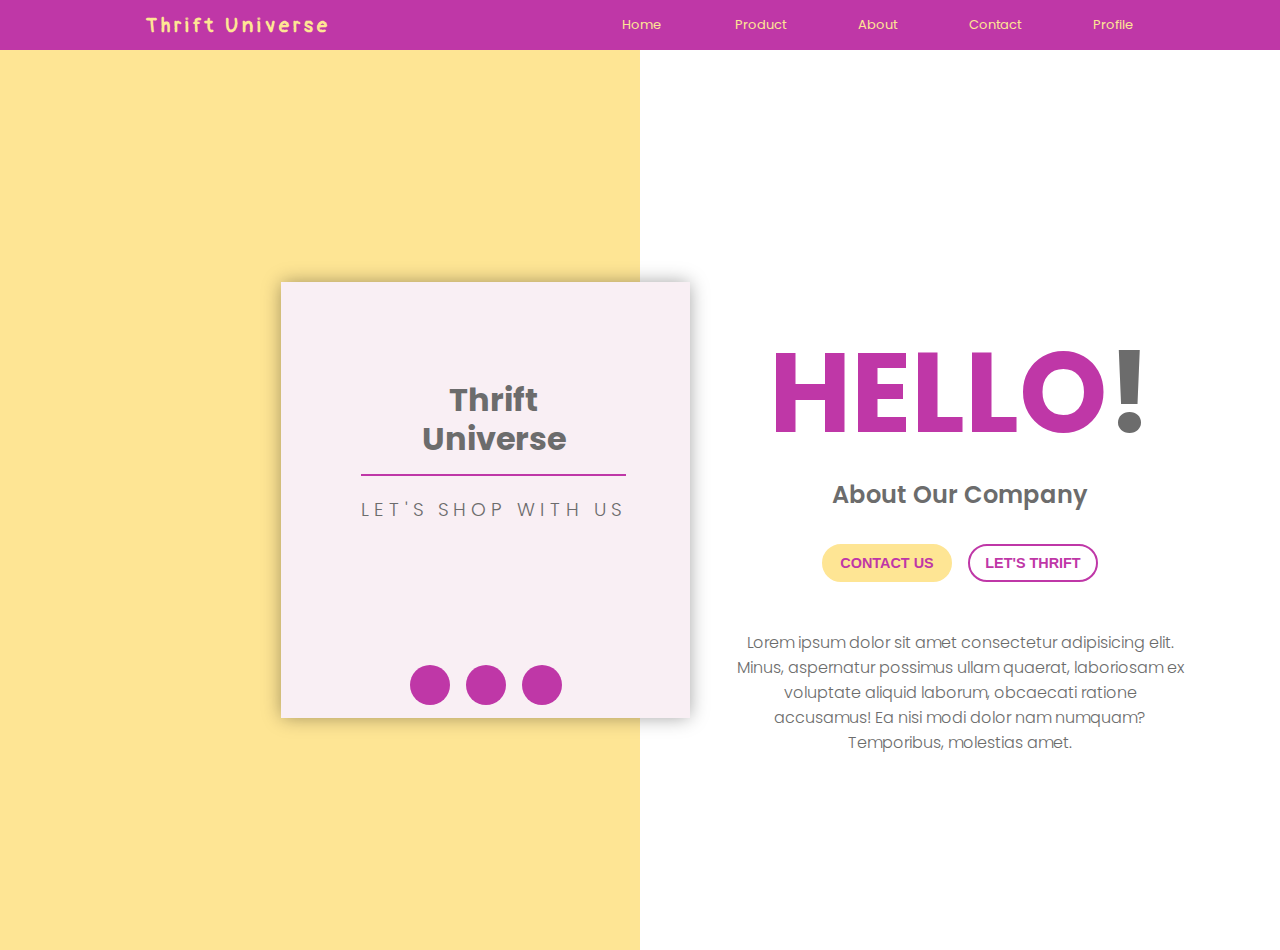
<file: src/main/webapp/about.html>
<!DOCTYPE html>
<html>
  <head>
    <meta charset="utf-8">
    <meta http-equiv="X-UA-Compatible" content="IE=edge">
    <title>About Page</title>
    <meta name="viewport" content="width=device-width, initial-scale=1">
    <link rel="shortcut icon" href="./images/favicon.png" type="image/x-icon">
    <link rel="stylesheet" href="css/about.css">
    <link rel="stylesheet" href="css/home.css">
    <link rel="stylesheet" href="https://cdnjs.cloudflare.com/ajax/libs/font-awesome/5.15.1/css/all.min.css" integrity="sha512-+4zCK9k+qNFUR5X+cKL9EIR+ZOhtIloNl9GIKS57V1MyNsYpYcUrUeQc9vNfzsWfV28IaLL3i96P9sdNyeRssA==" crossorigin="anonymous" />
  </head>
  <body>
      <!-- navbar -->
      <nav>
        <div class="logo">
            <h4>Thrift Universe</h4>
        </div>

        <ul>
            <li><a href="home.html">Home</a></li>
                <li><a href="product.html">Product</a></li>
                <li><a href="about.html">About</a></li>
                <li><a href="contactus.html">Contact</a></li>
                <li><a href="editProfile.html">Profile</a></li>
        </ul>

        <div class="menu-toggle">
            <input type="checkbox"/>
            <span></span>
            <span></span>
            <span></span>
        </div>
    </nav>
    
        
    <div class = "about-wrapper">
      <div class = "about-left">
        <div class = "about-left-content">
              <div>
            <h2>Thrift<br>Universe</h2>
            <h3>Let's Shop with Us</h3>
          </div>

          <ul class = "icons">
            <li><i class = "fab fa-facebook-f"></i></li>
            <li><i class = "fab fa-google"></i></li>
            <li><i class = "fab fa-instagram"></i></li>
          </ul>
        </div>
      </div>

      <div class = "about-right">
        <h1>Hello<span>!</span></h1>
        <h2>About Our Company</h2>
        <div class = "about-btns">
          <button type = "button" class = "btn btn-pink">Contact Us</button>
          <button type = "button" class = "btn btn-white">Let's Thrift</button>
        </div>

        <div class = "about-thrift">
          <p>Lorem ipsum dolor sit amet consectetur adipisicing elit. Minus, aspernatur possimus ullam quaerat, laboriosam ex voluptate aliquid laborum, obcaecati ratione accusamus! Ea nisi modi dolor nam numquam? Temporibus, molestias amet.</p>
        </div>        
      </div>
    </div>
     
    <script src="js/home.js"></script>
  </body>
</html>
</file>
<file: src/main/webapp/css/about.css>
@import url('https://fonts.googleapis.com/css2?family=Poppins:wght@200;300;400;500;600;700;800&display=swap');


*{
    padding: 0;
    margin: 0;
    box-sizing: border-box;
}
body{
    font-family: 'Poppins', sans-serif;
    
}
.about-wrapper{
    height: 100vh;
}
.about-left{
    background: #FEE594;
    display: flex;
    flex-direction: column;
    align-items: center;
    justify-content: center;
    height: 100vh;
}
.about-left-content > div{
    background: #F9EFF4;
    padding: 4rem 4rem 8rem 5rem;
    text-align: center;
}
.about-left-content{
    box-shadow: 0px 0px 18px -1px rgba(0, 0, 0, 0.39);
    -webkit-box-shadow: 0px 0px 18px -1px rgba(0, 0, 0, 0.39);
    -moz-box-shadow: 0px 0px 18px -1px rgba(0, 0, 0, 0.39);
}

.about-left-content h2{
    font-size: 2rem;
    margin: 2.2rem 0 0.6rem 0;
    line-height: 1.2;
    color: #6c6c6c;
    padding-bottom: 1rem;
    border-bottom: 2px solid #BF37A7;
}
.about-left-content h3{
    text-transform: uppercase;
    font-weight: 300;
    letter-spacing: 5px;
    margin-top: 1.2rem;
    color: #6c6c6c;
}
.icons{
    background: #F9EFF4;
    display: flex;
    justify-content: center;
    padding: 0.8rem 0;
}
.icons li{
    list-style-type: none;
    background: #BF37A7;
    color: #FEE594;
    width: 40px;
    height: 40px;
    margin: 0 0.5rem;
    border-radius: 50%;
    display: flex;
    justify-content: center;
    align-items: center;
    font-size: 1.2rem;
    cursor: pointer;
    transition: all 0.5s ease-in-out;
}
.icons li:hover{
    background: #FEE594;
    color: #BF37A7;
}
.about-right{
    background: #fff;
    height: 100vh;
    display: flex;
    flex-direction: column;
    align-items: center;
    justify-content: center;
    padding: 0 5rem;
    text-align: center;
}
.about-right h1{
    font-size: 7rem;
    text-transform: uppercase;
    color: #BF37A7;
    padding-top: 5rem;
}
.about-right h1 span{
    color:#6c6c6c;
}
.about-right h2{
    font-weight: 600;
    color: #6c6c6c;
}
.about-btns{
    display: flex;
    margin: 2rem 0;
}
.btn{
    border: none;
    font-size: 0.9rem;
    text-transform: uppercase;
    border: 2px solid #000;
    border-radius: 20px;
    padding: 0.55rem 0;
    width: 130px;
    font-weight: 600;
    background: transparent;
    margin: 0 0.5rem;
    cursor: pointer;
}
.btn.btn-pink{
    background: #FEE594;
    color: #BF37A7;
    border-color: #FEE594;
    transition: all 0.5s ease-in-out;
}
.btn.btn-pink:hover{
    background: transparent;
    border-color: #BF37A7;
    color: #BF37A7;
}
.btn.btn-white{
    transition: all 0.5s ease-in-out;
    color: #BF37A7;
    border: 2px solid #BF37A7;
}
.btn.btn-white:hover{
    background: #FEE594;
    border-color: #FEE594;
    color: #BF37A7;
}
.about-thrift p{
    font-weight: 300;
    padding: 1rem;
    opacity: 1;
    color: #6c6c6c;
}


@media screen and (min-width: 992px){
    .about-wrapper{
        display: grid;
        grid-template-columns: repeat(2, 5fr);
    }
    .about-left{
        position: relative;
    }
    .about-left-content{
        position: absolute;
        right: -50px;
    }
}

@media screen and (max-width: 448px) {
    .about-left {
        height: 70vh;
    }

    .about-left-content > div{
        width: 300px;
        height: 50px;
    }

    .about-left-content h2{
        font-size: 1.5rem;
        margin-top: -40px;
        line-height: 1.1;
    }
    .about-left-content h3{
        font-size: 1rem;
    }

    .icons li{
        width: 30px;
        height: 30px;
        margin: 0 0.5rem;
        font-size: 0.9rem;
    }

    .about-right{
        height: 70vh;
    }

    .about-right h1{
        font-size: 3rem;
    }

    .about-right h2{
        font-size: 0.9rem;
    }

    .btn{
        font-size: 0.6rem;
        width: 80px;
    }

    .about-thrift p{
        font-weight: 300;
        padding: 0.5rem;
        opacity: 1;
        color: #6c6c6c;
        font-size: 0.8rem;
    }
}

@media screen and (max-width: 380px){
    .about-left {
        height: 60vh;
    }


    .about-left-content > div{
        height: 30vh;
        width: 200px;
    }

    .about-left-content h2{
        font-size: 1rem;
        margin-left: -7px;
        margin-top: 10px;
        line-height: 1;
        border-bottom: none;
    }
    .about-left-content h3{
        display: none;
    }

    .icons li{
        width: 30px;
        height: 30px;
        margin-top: -60px;
        font-size: 0.8rem;
    }

    .about-right{
        height: 60vh;
    }

    .about-right h1{
        font-size: 2.5rem;
    }

    .about-right h2{
        font-size: 0.8rem;
    }

    .btn{
        font-size: 0.5rem;
        width: 70px;
        height: 30px;
    }

    .about-thrift p{
        font-weight: 300;
        padding: 0.6rem;
        opacity: 1;
        color: #333;
        font-size: 0.5rem;
    }  
    
}
</file>
<file: src/main/webapp/css/home.css>
@import url('https://fonts.googleapis.com/css2?family=Pangolin&display=swap');

* {
    margin: 0;
    padding: 0;
}

body,
input {
    font-family: "Poppins", sans-serif;
}

.quotes {
    font-family: 'Caveat', cursive;
}

body {
    overflow-x: hidden;
}

/*navbar*/

nav {
    display: flex;
    background-color: #BF37A7;
    justify-content: space-around;
    /* padding: 20px 0; */
    color: #FEE594;
    font-size: 13px;
    height: 50px;
    align-items: center;

}

nav .logo {
    font-family: 'Pangolin', cursive;
    font-size: 20px;
    letter-spacing: 4px;
    cursor: pointer;
}

nav .menu-icon {
    display: flex;
    
}

nav ul {
    display: flex;
    list-style: none;
    width: 40%;
    justify-content: space-between;
}

nav ul li a {
    color: #FEE594;
    text-decoration: none;
}

nav ul li a:hover {
    color: white;
}

/* hamburger menu */

.menu-toggle {
    display: none;
    flex-direction: column;
    height: 20px;
    justify-content: space-between;
    position: relative;
}

.menu-toggle input {
    position: absolute;
    width: 40px;
    height: 28px;
    left: -5px;
    top: -3px;
    opacity: 0;
    cursor: pointer;
    z-index: 2;
}

.menu-toggle span {
    display: block;
    width: 28px;
    height: 3px;
    background-color: #FEE594;
    border-radius: 3px;
    transition: all 0.5s;
}

/* hamburger menu animation */
.menu-toggle span:nth-child(2) {
    transform-origin: 0 0;
}

.menu-toggle span:nth-child(4) {
    transform-origin: 0 100%;
}

.menu-toggle input:checked ~ span:nth-child(2) {
    transform: rotate(45deg) translate(-1px, -1px);
}

.menu-toggle input:checked ~ span:nth-child(4) {
    transform: rotate(-45deg) translate(-1px, 0);
}

.menu-toggle input:checked ~ span:nth-child(3) {
    opacity: 0;
    transform: scale(0);
}

/* header */
.header-container {
    margin: 10px;
    background-color: #FEE594;
    box-sizing: border-box;
    justify-content: space-evenly;
    align-items: center;
    padding: 20px;
    display: flex;
}

.header-img {
    width: 185px;
    height: 275px;
    border-radius: 100px;
}

.header-title {
    font-size: 50px;
    font-weight: 600;
    color: #BF37A7;
    
}

.header-btn {
  width: 150px;
  background-color:#FEE594;
  border: 2px solid #BF37A7;
  height: 49px;
  border-radius: 49px;
  color:#BF37A7;
  font-weight: 600;
  margin: 30px 0;
  cursor: pointer;
  transition: 0.5s;
}

.header-btn:hover {
    background-color: #BF37A7;
    color: #FEE594;
}

/* services */
.srv-container {
    padding: 20px;
    justify-content: space-evenly;
    text-align: center;
    display: flex;  
}

.srv-container i {
    font-size: x-large;
    color: #BF37A7;
}

.srv-container p {
    font-size: larger;
    color: #6C6C6C;
    font-weight: 500;
}

hr {
    margin: auto;
    width: 70%;
}

/* box container */
.box-container {
    display: flex;
    padding: 20px;
    width: 1200px;
    margin: 60px auto;
    justify-content: space-evenly;
}

.box {
    width: 30%;
    height: 165px;
    padding: 20px;
    box-sizing: border-box;
}

.box.shop {
    background-color: #DBA096;
    display: flex;
    justify-content: space-around;
    align-items: center;
    font-size: 80px;
    font-weight: 600;
    cursor: pointer;
    color: #B4C9DC;
}

.box.shop p:hover {
    color: #BF37A7;
}

.box.new {
    background-color: #B4C9DC;
    display: flex;
    justify-content: space-around;
    align-items: center;
    font-size: 80px;
    font-weight: 600;
    cursor: pointer;
    color: #B4D017;
}

.box.new p:hover {
    color: #BF37A7;
}

.box.sale {
    background-color: #CEE454;
    display: flex;
    justify-content: space-around;
    align-items: center;
    font-size: 80px;
    font-weight: 600;
    cursor: pointer;
    color: #DBA096;
}

.box.sale p:hover {
    color: #BF37A7;
}

#tblCart {
	display:none;
}

#tblProduct {
	background-color: #FEE594;
	color: #BF37A7;
}

h3 {
	color: white;
}


/* quotes */
.quotes-container {
    background-color: #FEE594;
    width: 100%;
    height: 230px;
    margin-top: 50px;
    margin-bottom: 0;
    text-align: center;
    padding: 20px;
}

.quotes {
    font-size: 30px;
    color: #6C6C6C;
}

.footer-btn {
    margin-top: 20px;
    width: 250px;
    background-color:#FEE594;
    border: 2px solid #BF37A7;
    height: 49px;
    border-radius: 49px;
    color:#BF37A7;
    font-weight: 600;
    cursor: pointer;
    transition: 0.5s;
}

.footer-btn:hover {
    background-color: #BF37A7;
    color: #FEE594;
}

/* footer */
.footer-container {
    text-align: center;
    background-color: #BF37A7;
    height: 170px;
    color: #FEE594;
    
}

.footer-container h4 {
    padding-top: 20px;
    letter-spacing: 2px;
    cursor: pointer;
}

.footer-content {
    display: flex;
    justify-content: space-evenly;
    padding: 20px;
    width: 30%;
    font-size: 1.3rem;
    margin:  auto;
    cursor: pointer;
}

.social-media {
    display: flex;
    justify-content: center;
    margin-bottom: 30px;
  }
  
  .social-icon {
    height: 46px;
    width: 46px;
    display: flex;
    justify-content: center;
    align-items: center;
    margin: 0 0.45rem;
    color: #FEE594;
    border-radius: 50%;
    border: 1px solid #FEE594;
    text-decoration: none;
    font-size: 1.1rem;
    transition: 0.3s;
  }

  .social-icon:hover {
      background-color: #FEE594;
    color: #BF37A7;
  }

/* responsive breakpoint */

/* tablet */

@media only screen and (max-width: 1200px) {
    .box-container {
        width: 768px;
        display: block;
    }

    .box {
        width: 100%;
        height: 165px;
        padding: 20px;
        margin: 20px auto;
        box-sizing: border-box;
    }

    .box.shop {
        font-size: 80px;
        font-weight: 600;
    }
    
    
    .box.new {
        font-size: 80px;
        font-weight: 600;
    }
    
    .box.sale {
        font-size: 80px;
        font-weight: 600;
    }
}

@media screen and (max-width: 768px) {
    nav ul {
        width: 50%;
    }

    .header-title {
        font-size: 30px;
    }

    .header-img {
        width: 175px;
        height: 255px;
        border-radius: 100px;
    }
    
    .header-btn {
      width: 130px;
    }

    .srv-container i {
        font-size: larger;
        color: #BF37A7;
    }
    
    .srv-container p {
        font-size: large;
        color: #6C6C6C;
        font-weight: 500;
    }
    
    hr {
        margin: auto;
        width: 75%;
    }

    .box-container {
        width: 576px;
    }

    .box {
        width: 100%;
        padding: 20px;
        box-sizing: border-box;
    }

    .box.shop {
        font-size: 50px;
        font-weight: 600;
    }
    
    
    .box.new {
        font-size: 50px;
        font-weight: 500;
    }
    
    .box.sale {
        font-size: 50px;
        font-weight: 600;
    }

    .footer-content {
        width: 50%;
       font-size: 1rem;
    }
}

/* mobile */

@media screen and (max-width: 576px) {
    .menu-toggle {
        display: flex;
        z-index: 100;
    }

    nav ul {
        position: absolute;
        right: 0;
        top: 0;
        width: 80%;
        height: 100vh;
        justify-content: space-evenly;
        flex-direction: column;
        align-items: center;
        background-color: #BF37A7;
        z-index: 100;
        transform: translateX(100%);
        transition: all 1s;
        opacity: 0;
    }

    nav ul.slide {
        opacity: 1;
        transform: translateX(0);
    }

    .header-title {
        font-size: 20px;
    }

    .header-img {
        width: 155px;
        height: 235px;
        border-radius: 100px;
    }
    
    .header-btn {
      width: 110px;
    }

    .srv-container i {
        font-size: large;
        color: #BF37A7;
    }
    
    .srv-container p {
        font-size: 15px;
        color: #6C6C6C;
        font-weight: 500;
    }
    
    hr {
        margin: auto;
        width: 80%;
    }

    .box-container {
        width: 430px;
    }

    .box {
        width: 100%;
        padding: 20px;
        box-sizing: border-box;
    }

    .box.shop {
        font-size: 40px;
        font-weight: 600;
    }
    
    
    .box.new {
        font-size: 40px;
        font-weight: 600;
    }
    
    .box.sale {
        font-size: 40px;
        font-weight: 600;
    }

    .quotes-container {
        height: 200px;
    }

    .quotes {
        font-size: 20px;
        color: #6C6C6C;
    }
    
    .footer-btn {
        margin-top: 20px;
        width: 150px;
        background-color:#FEE594;
        border: 2px solid #BF37A7;
        height: 49px;
        border-radius: 49px;
        color:#BF37A7;
        font-weight: 600;
        cursor: pointer;
        transition: 0.5s;
    }

    .footer-content {
        width: 70%;
       font-size: 1rem;
    }
}

@media screen and (max-width: 430px) {
    .header-title {
        font-size: 10px;
    }

    .header-img {
        width: 100px;
        height: 150px;
        border-radius: 100px;
    }
    
    .header-btn {
      width: 70px;
      height: 30px;
      font-weight: 600;
      font-size: 10px;
    }

    .srv-container i {
        font-size: 20px;
        color: #BF37A7;
    }
    
    .srv-container p {
        font-size: 10px;
        color: #6C6C6C;
        font-weight: 500;
    }
    
    hr {
        margin: auto;
        width: 75%;
    }

    .box-container {
        width: 250px;
    }

    .box {
        width: 100%;
        padding: 20px;
        box-sizing: border-box;
    }

    .box.shop {
        font-size: 20px;
        font-weight: 600;
    }
    
    
    .box.new {
        font-size: 20px;
        font-weight: 600;
    }
    
    .box.sale {
        font-size: 20px;
        font-weight: 600;
    }

    .footer-content {
        width: 90%;
       font-size: 1rem;
    }
}
</file>
